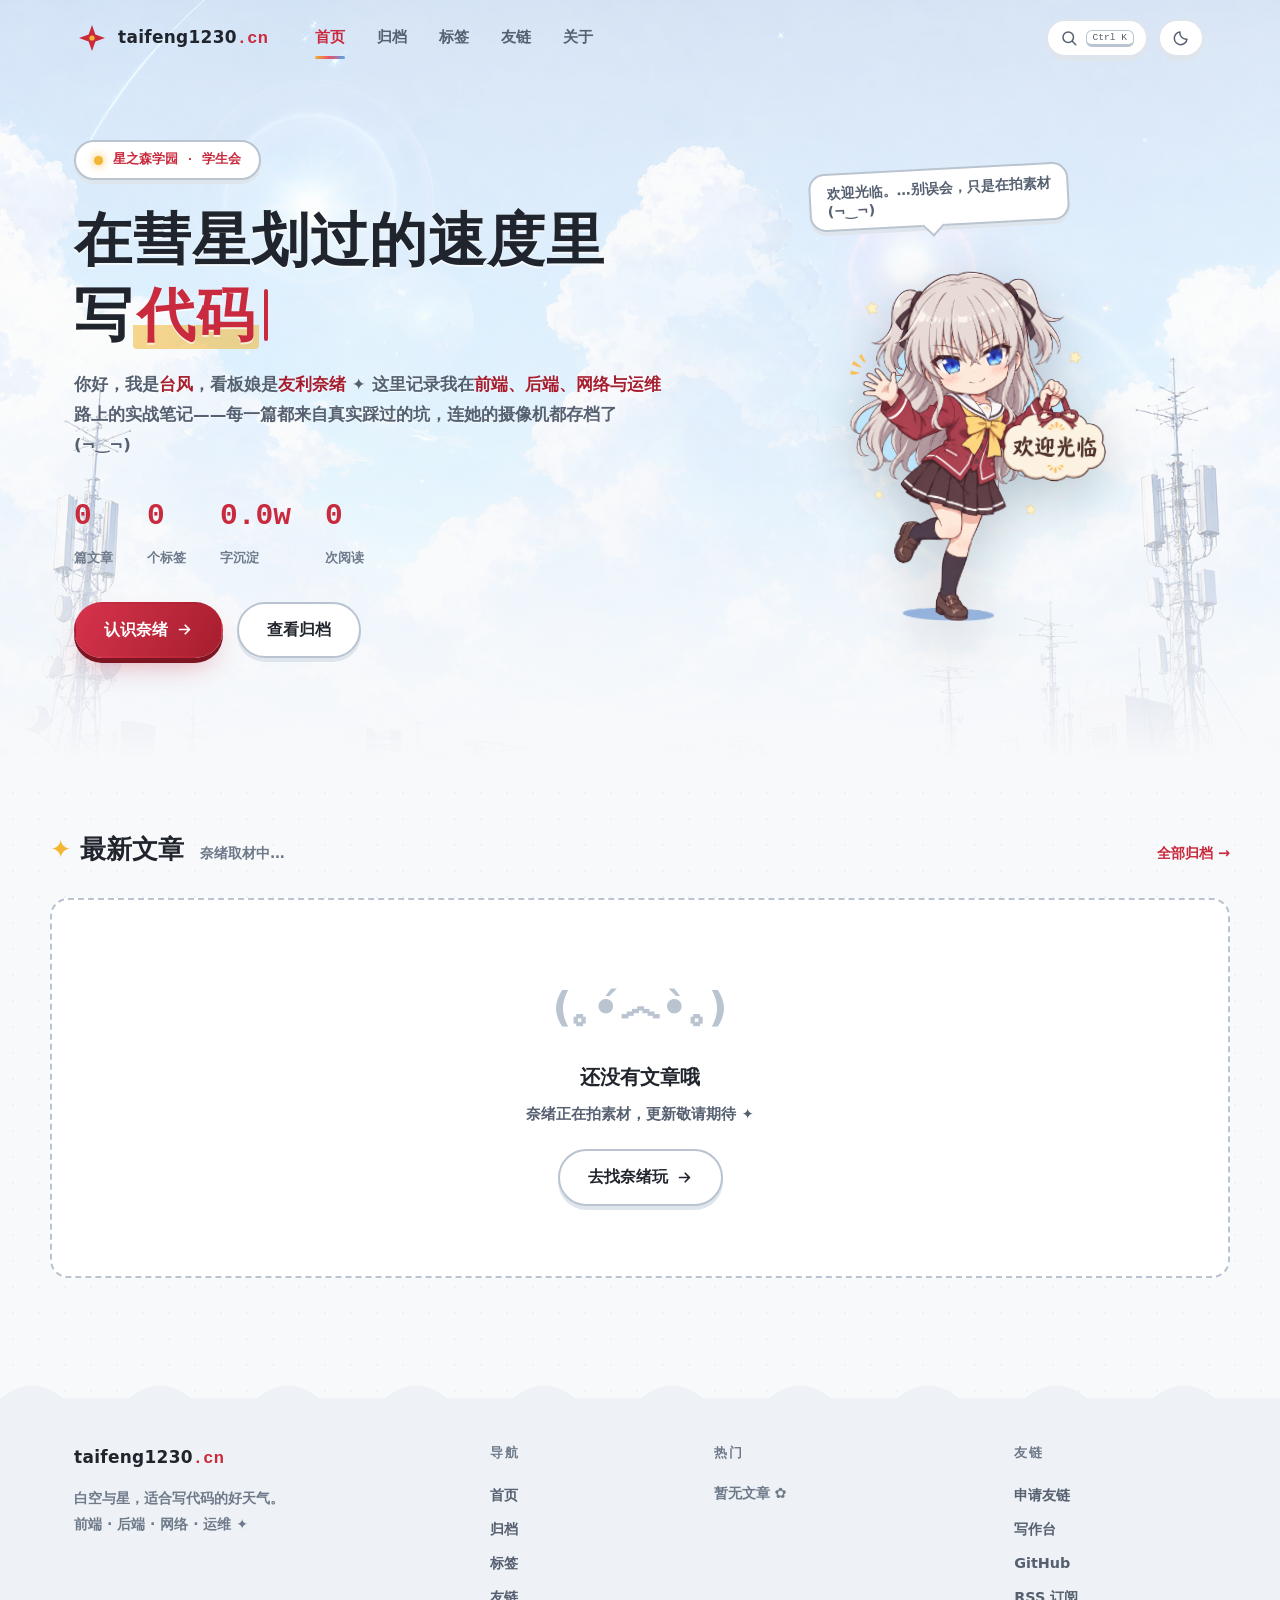
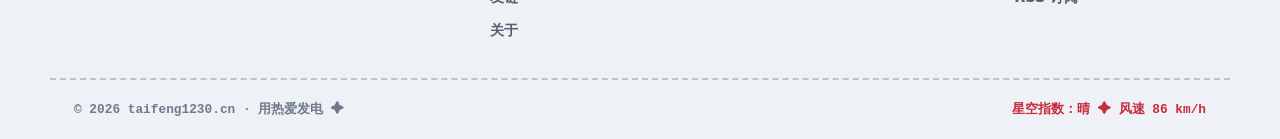
<file: index.html>
<!DOCTYPE html>
<html lang="zh-CN" data-theme="light">
<head>
<meta charset="UTF-8">
<meta name="viewport" content="width=device-width, initial-scale=1.0">
<title>taifeng1230.cn — 白空与星的技术博客</title>
<meta name="description" content="台风的个人技术博客：白色为主的二次元配色，看板娘友利奈绪，前端、后端、网络与运维的实战笔记。">
<link rel="icon" href="data:image/svg+xml,%3Csvg xmlns='http://www.w3.org/2000/svg' viewBox='0 0 32 32'%3E%3Ccircle cx='16' cy='16' r='15' fill='%23ffffff'/%3E%3Cpath d='M16 4l3 9 9 3-9 3-3 9-3-9-9-3 9-3z' fill='%23c92a3d'/%3E%3Ccircle cx='16' cy='16' r='2.4' fill='%23f2b632'/%3E%3C/svg%3E">
<link rel="stylesheet" href="css/style.css">
</head>
<body>
<div class="progress-bar" id="progressBar"></div>
<div class="petals" id="petals" aria-hidden="true"></div>

<header class="nav" id="nav">
  <div class="nav-inner">
    <a class="logo" href="#/" aria-label="返回首页">
      <svg class="logo-mark" viewBox="0 0 32 32" aria-hidden="true">
        <path d="M16 3l3.4 9.6L29 16l-9.6 3.4L16 29l-3.4-9.6L3 16l9.6-3.4z" fill="currentColor"/>
        <circle cx="16" cy="16" r="2.6" fill="var(--amber)"/>
      </svg>
      <span class="logo-text">taifeng1230<i>.cn</i></span>
    </a>
    <nav class="nav-links" id="navLinks" aria-label="主导航">
      <a href="#/" data-nav="home">首页</a>
      <a href="#/archive" data-nav="archive">归档</a>
      <a href="#/tags" data-nav="tags">标签</a>
      <a href="#/links" data-nav="links">友链</a>
      <a href="#/about" data-nav="about">关于</a>
      <span class="nav-indicator" id="navIndicator"></span>
    </nav>
    <div class="nav-actions">
      <button class="icon-btn search-trigger" id="searchTrigger" aria-label="搜索文章 (Ctrl+K)" title="搜索 (Ctrl+K)">
        <svg viewBox="0 0 24 24"><circle cx="11" cy="11" r="7"/><path d="M21 21l-4.3-4.3"/></svg>
        <kbd>Ctrl K</kbd>
      </button>
      <button class="icon-btn" id="themeToggle" aria-label="切换主题" title="切换主题"></button>
      <button class="icon-btn menu-btn" id="menuBtn" aria-label="打开菜单" aria-expanded="false">
        <svg viewBox="0 0 24 24"><path d="M4 7h16M4 12h16M4 17h16"/></svg>
      </button>
    </div>
  </div>
</header>

<main id="view" class="view"></main>

<footer class="footer">
  <svg class="footer-wave" viewBox="0 0 1200 33" preserveAspectRatio="none" aria-hidden="true">
    <path d="M0 33 Q30 6 60 33 T120 33 T180 33 T240 33 T300 33 T360 33 T420 33 T480 33 T540 33 T600 33 T660 33 T720 33 T780 33 T840 33 T900 33 T960 33 T1020 33 T1080 33 T1140 33 T1200 33 Z" fill="var(--bg2)"/>
  </svg>
  <div class="footer-inner">
    <div class="footer-brand">
      <span class="logo-text">taifeng1230<i>.cn</i></span>
      <p>白空与星，适合写代码的好天气。<br>前端 · 后端 · 网络 · 运维 ✦</p>
    </div>
    <div class="footer-col">
      <h4>导航</h4>
      <a href="#/">首页</a><a href="#/archive">归档</a><a href="#/tags">标签</a><a href="#/links">友链</a><a href="#/about">关于</a>
    </div>
    <div class="footer-col">
      <h4>热门</h4>
      <div id="footerHot"></div>
    </div>
    <div class="footer-col">
      <h4>友链</h4>
      <a href="#/links">申请友链</a>
      <a href="editor.html" target="_blank" rel="noopener">写作台</a>
      <a href="https://github.com/taifeng1230" target="_blank" rel="noopener">GitHub</a>
      <a href="#" id="footerRss">RSS 订阅</a>
    </div>
  </div>
  <div class="footer-base">
    <span>© 2026 taifeng1230.cn · 用热爱发电 ✦</span>
    <span class="footer-wind" id="footerWind">星空指数：晴</span>
  </div>
</footer>

<button class="back-top" id="backTop" aria-label="回到顶部" title="回到顶部">
  <svg viewBox="0 0 24 24"><path d="M12 19V5M5 12l7-7 7 7"/></svg>
</button>

<div class="search-overlay" id="searchOverlay" hidden>
  <div class="search-panel" role="dialog" aria-modal="true" aria-label="搜索文章">
    <div class="search-input-row">
      <svg viewBox="0 0 24 24"><circle cx="11" cy="11" r="7"/><path d="M21 21l-4.3-4.3"/></svg>
      <input type="text" id="searchInput" placeholder="搜索标题、标签或正文…" autocomplete="off">
      <kbd>Esc</kbd>
    </div>
    <div class="search-results" id="searchResults"></div>
    <div class="search-hints"><span><kbd>↑</kbd><kbd>↓</kbd> 选择</span><span><kbd>Enter</kbd> 打开</span><span><kbd>Esc</kbd> 关闭</span></div>
  </div>
</div>

<div class="toast-stack" id="toastStack" aria-live="polite"></div>

<div class="search-overlay" id="rssOverlay" hidden>
  <div class="search-panel rss-panel" role="dialog" aria-modal="true" aria-label="RSS 订阅说明">
    <div class="rss-head">
      <h3>✦ RSS 订阅</h3>
      <button class="icon-btn" id="rssClose" aria-label="关闭 RSS 面板">
        <svg viewBox="0 0 24 24"><path d="M6 6l12 12M18 6L6 18"/></svg>
      </button>
    </div>
    <div class="rss-body">
      <p class="rss-what">RSS 是一种<b>站点更新订阅格式</b>：把下面的订阅地址交给阅读器（Feedly、Inoreader、NetNewsWire 等），它会定期抓取本站的 feed.xml——有新文章时自动出现在你的订阅列表里，不用反复打开博客检查更新。</p>
      <div class="rss-url-row">
        <code id="rssUrl">…</code>
        <button class="btn btn-ghost" id="rssCopy">复制地址</button>
      </div>
      <p class="cf-hint" id="rssNote"></p>
      <div class="rss-actions">
        <button class="btn btn-primary" id="rssDownload">下载 feed.xml</button>
        <a class="btn btn-ghost" href="https://github.com/taifeng1230" target="_blank" rel="noopener">去 GitHub 找站长</a>
      </div>
    </div>
  </div>
</div>

<script src="js/posts.js"></script>
<script src="js/app.js"></script>
</body>
</html>
</file>
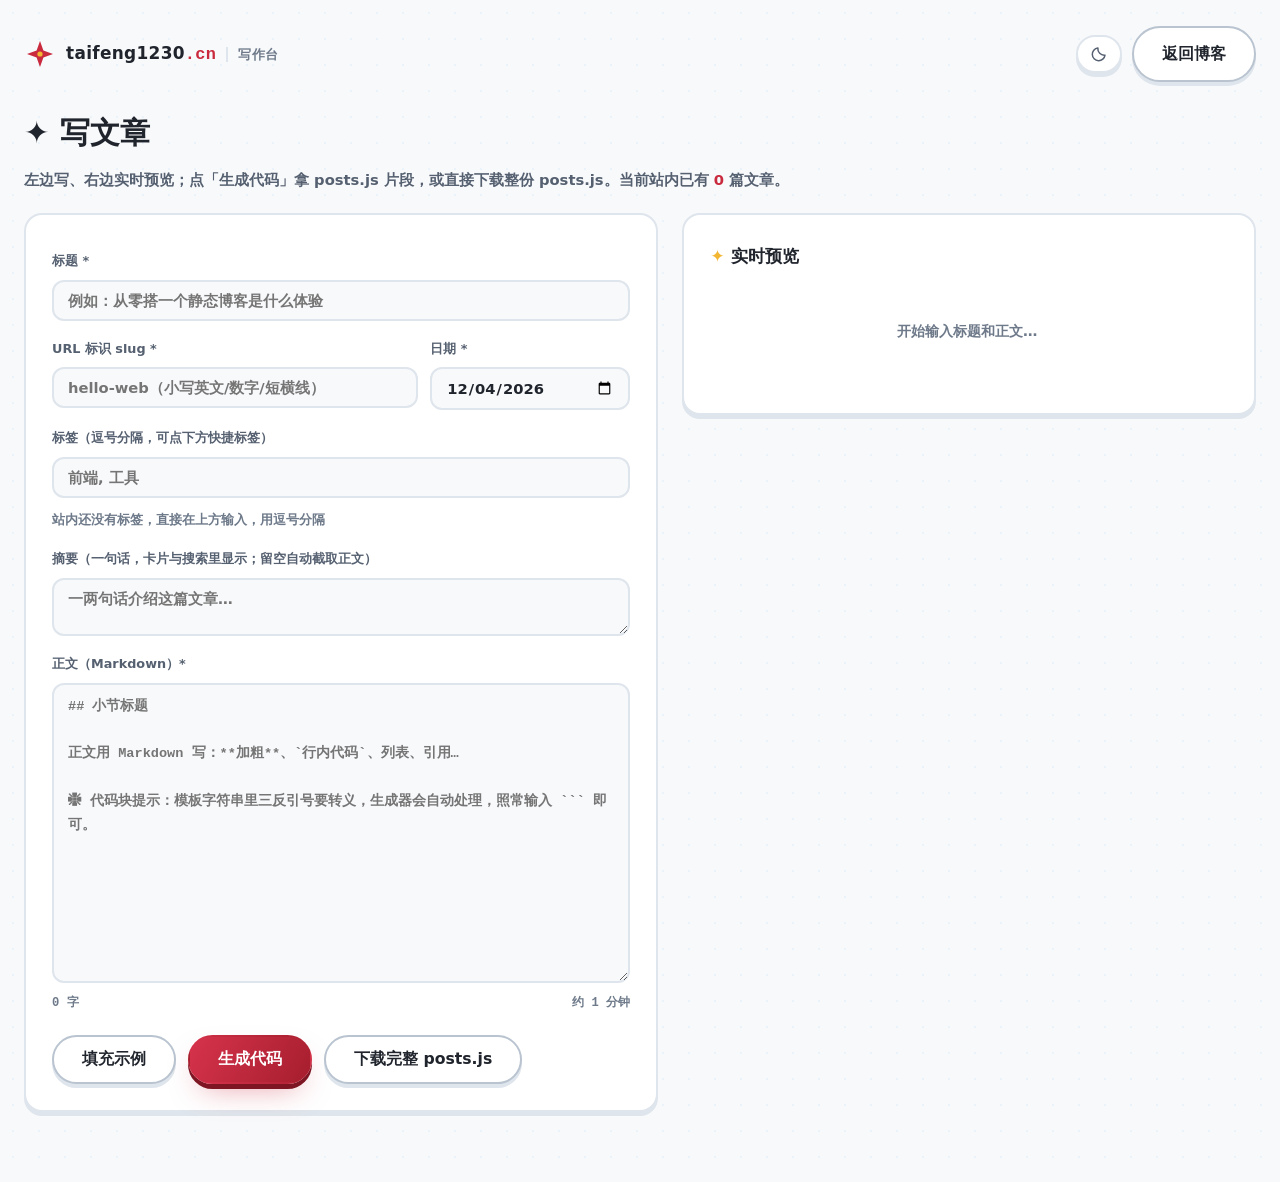
<file: editor.html>
<!DOCTYPE html>
<html lang="zh-CN" data-theme="light">
<head>
<meta charset="UTF-8">
<meta name="viewport" content="width=device-width, initial-scale=1.0">
<title>写作台 — taifeng1230.cn</title>
<link rel="icon" href="data:image/svg+xml,%3Csvg xmlns='http://www.w3.org/2000/svg' viewBox='0 0 32 32'%3E%3Ccircle cx='16' cy='16' r='15' fill='%23ffffff'/%3E%3Cpath d='M16 4l3 9 9 3-9 3-3 9-3-9-9-3 9-3z' fill='%23c92a3d'/%3E%3Ccircle cx='16' cy='16' r='2.4' fill='%23f2b632'/%3E%3C/svg%3E">
<link rel="stylesheet" href="css/style.css">
<script>
  try {
    var qsTheme = new URLSearchParams(location.search).get("theme");
    var t = localStorage.getItem("tf_theme");
    if (qsTheme === "dark" || (!qsTheme && t && JSON.parse(t) === "dark")) document.documentElement.dataset.theme = "dark";
  } catch (e) {}
</script>
</head>
<body class="studio-body">
<header class="studio-nav">
  <a class="logo" href="index.html" aria-label="返回博客首页">
    <svg class="logo-mark" viewBox="0 0 32 32" aria-hidden="true">
      <path d="M16 3l3.4 9.6L29 16l-9.6 3.4L16 29l-3.4-9.6L3 16l9.6-3.4z" fill="currentColor"/>
      <circle cx="16" cy="16" r="2.6" fill="var(--amber)"/>
    </svg>
    <span class="logo-text">taifeng1230<i>.cn</i><span class="logo-sub">写作台</span></span>
  </a>
  <div class="studio-actions">
    <button class="icon-btn" id="themeToggleStudio" aria-label="切换主题"></button>
    <a class="btn btn-ghost" href="index.html">返回博客</a>
  </div>
</header>

<main class="studio">
  <div class="studio-head">
    <h1>✦ 写文章</h1>
    <p>左边写、右边实时预览；点「生成代码」拿 posts.js 片段，或直接下载整份 posts.js。当前站内已有 <b id="existingCount">0</b> 篇文章。</p>
  </div>

  <div class="studio-grid">
    <section class="panel studio-form">
      <label for="eTitle">标题 *</label>
      <input id="eTitle" maxlength="60" placeholder="例如：从零搭一个静态博客是什么体验">

      <div class="studio-row">
        <div>
          <label for="eSlug">URL 标识 slug *</label>
          <input id="eSlug" maxlength="60" placeholder="hello-web（小写英文/数字/短横线）">
        </div>
        <div>
          <label for="eDate">日期 *</label>
          <input id="eDate" type="date">
        </div>
      </div>

      <label for="eTags">标签（逗号分隔，可点下方快捷标签）</label>
      <input id="eTags" maxlength="80" placeholder="前端, 工具">
      <div class="studio-tags" id="quickTags"></div>

      <label for="eExcerpt">摘要（一句话，卡片与搜索里显示；留空自动截取正文）</label>
      <textarea id="eExcerpt" maxlength="160" rows="2" placeholder="一两句话介绍这篇文章…"></textarea>

      <label for="eBody">正文（Markdown）*</label>
      <textarea id="eBody" placeholder="## 小节标题&#10;&#10;正文用 Markdown 写：**加粗**、`行内代码`、列表、引用…&#10;&#10;❈ 代码块提示：模板字符串里三反引号要转义，生成器会自动处理，照常输入 ``` 即可。"></textarea>
      <div class="studio-meta"><span id="charCount">0 字</span><span id="readTime">约 0 分钟</span></div>

      <div class="studio-actions-row">
        <button type="button" class="btn btn-ghost" id="demoBtn">填充示例</button>
        <button id="genBtn" class="btn btn-primary">生成代码</button>
        <button id="downloadBtn" class="btn btn-ghost" disabled>下载完整 posts.js</button>
      </div>
    </section>

    <section class="studio-side">
      <div class="panel">
        <h3>实时预览</h3>
        <div id="preview" class="md studio-preview"><p class="no-comment">开始输入标题和正文…</p></div>
      </div>
      <div class="panel" id="outputPanel" hidden>
        <h3>生成的代码 <span class="section-sub">粘到 js/posts.js 数组里（上一个对象后加逗号）</span></h3>
        <div class="code-block">
          <div class="code-head">
            <span class="code-dots"><i></i><i></i><i></i></span>
            <span class="code-lang">JS · 片段</span>
            <button class="copy-btn" id="copySnippet"><svg viewBox="0 0 24 24"><rect x="9" y="9" width="11" height="11" rx="2"/><path d="M5 15V5a2 2 0 0 1 2-2h10"/></svg><span>复制</span></button>
          </div>
          <pre><code id="snippet"></code></pre>
        </div>
      </div>
    </section>
  </div>
</main>

<div class="toast-stack" id="toastStack" aria-live="polite"></div>
<script src="js/posts.js"></script>
<script src="js/editor.js"></script>
</body>
</html>
</file>
<file: css/style.css>
/* ============================================================
   taifeng1230.cn · 白空与星 — 白色为主的二次元配色
   取色自友利奈绪：星之森制服绯红 × 领结琥珀 × 瞳色钴蓝 × 银发冷灰
   昼：白空（white-dominant）  夜：星空（Charlotte 星夜）
   ============================================================ */

:root {
  --bg: #f8f9fb;
  --bg2: #eef1f5;
  --surface: #ffffff;
  --surface2: #f4f6f9;
  --overlay: rgba(255, 255, 255, .9);
  --line: #dfe5ec;
  --line-strong: #b9c4d0;
  --ink: #20242c;
  --muted: #556070;
  --faint: #6e7a8a;

  --brand: #e8506a;
  --brand-deep: #c92a3d;
  --brand-ink: #a61e2e;
  --sky: #4dabf7;
  --sky-deep: #1971c2;
  --lav: #b197fc;
  --lav-deep: #6741d9;
  --mint: #37b24d;
  --amber: #f2b632;
  --amber-deep: #946800;
  --magenta: #d6336c;
  --green: #2f9e44;
  --red: #e03131;
  --violet: #7048e8;
  --blue: #228be6;

  --grad-brand: linear-gradient(120deg, #f2b632, #e8506a 48%, #4dabf7);
  --grad-btn: linear-gradient(120deg, #d6334c, #a61e2e);
  --hard: 0 4px 0 var(--line);
  --shadow: 0 18px 44px -18px rgba(32, 36, 44, .22);
  --radius: 18px;
  --nav-h: 76px;
  --mono: "Cascadia Code", "JetBrains Mono", Consolas, "Courier New", monospace;
  --sans: "Segoe UI", "PingFang SC", "Hiragino Sans GB", "Microsoft YaHei", system-ui, sans-serif;
  --star-uri: url("data:image/svg+xml,%3Csvg xmlns='http://www.w3.org/2000/svg' viewBox='0 0 24 24'%3E%3Cpath d='M12 2l2.4 7.6L22 12l-7.6 2.4L12 22l-2.4-7.6L2 12l7.6-2.4z' fill='%23ffffff'/%3E%3C/svg%3E");
}

[data-theme="dark"] {
  --bg: #10141d;
  --bg2: #161c28;
  --surface: #1a2130;
  --surface2: #232c3d;
  --overlay: rgba(16, 20, 29, .9);
  --line: rgba(116, 192, 252, .2);
  --line-strong: rgba(116, 192, 252, .42);
  --ink: #f2f5fa;
  --muted: #b9c3d2;
  --faint: #8b97a8;
  --brand: #ff8787;
  --brand-deep: #ff6b6b;
  --brand-ink: #ffc9c9;
  --sky: #74c0fc;
  --sky-deep: #74c0fc;
  --lav: #b197fc;
  --lav-deep: #b197fc;
  --mint: #69db7c;
  --amber: #fcc419;
  --amber-deep: #fcc419;
  --magenta: #f783ac;
  --green: #69db7c;
  --red: #ff6b6b;
  --violet: #b197fc;
  --blue: #74c0fc;
  --hard: 0 4px 0 rgba(116, 192, 252, .14);
  --shadow: 0 18px 44px -18px rgba(0, 0, 0, .65);
}

* { margin: 0; padding: 0; box-sizing: border-box; }
html { scroll-behavior: smooth; scroll-padding-top: calc(var(--nav-h) + 16px); }

body {
  font-family: var(--sans);
  background: var(--bg);
  background-image: radial-gradient(rgba(77, 171, 247, .07) 1.5px, transparent 1.5px);
  background-size: 26px 26px;
  color: var(--ink);
  line-height: 1.8;
  min-height: 100vh;
  overflow-x: hidden;
}
html.theme-anim body { transition: background-color .4s ease, color .4s ease; }
[data-theme="dark"] body { background-image: radial-gradient(rgba(252, 196, 25, .06) 1.5px, transparent 1.5px); }

::selection { background: rgba(242, 182, 50, .45); }

/* ---- 星色滚动条 ---- */
::-webkit-scrollbar { width: 11px; height: 11px; }
::-webkit-scrollbar-track { background: var(--bg2); }
::-webkit-scrollbar-thumb {
  background: linear-gradient(180deg, var(--amber), var(--brand));
  border-radius: 8px; border: 2.5px solid var(--bg2);
}
::-webkit-scrollbar-thumb:hover { background: linear-gradient(180deg, var(--brand-deep), var(--sky-deep)); }
* { scrollbar-width: thin; scrollbar-color: var(--brand) var(--bg2); }

a { color: var(--brand-deep); text-decoration: none; }
button { font-family: inherit; cursor: pointer; }
img { max-width: 100%; }
kbd {
  font-family: var(--mono); font-size: .72em; color: var(--muted);
  border: 1.5px solid var(--line-strong); border-bottom-width: 3px;
  border-radius: 6px; padding: 1px 6px; background: var(--surface);
}
svg { display: block; }

/* ---- 主题切换：圆形扩散 ---- */
::view-transition-old(root), ::view-transition-new(root) { animation: none; mix-blend-mode: normal; }
::view-transition-old(root) { z-index: 1; }
::view-transition-new(root) { z-index: 2; }

/* ============ 飘落星屑 ============ */
.petals { position: fixed; inset: 0; pointer-events: none; z-index: 60; overflow: hidden; }
.petal {
  position: absolute; top: -6vh;
  background: linear-gradient(135deg, #fff, var(--amber));
  clip-path: polygon(50% 0, 61% 39%, 100% 50%, 61% 61%, 50% 100%, 39% 61%, 0 50%, 39% 39%);
  filter: drop-shadow(0 0 5px rgba(242, 182, 50, .55));
  animation: petal-fall linear infinite;
}
[data-theme="dark"] .petal { filter: drop-shadow(0 0 7px rgba(252, 196, 25, .8)); }
@keyframes petal-fall {
  0% { transform: translate3d(0, -6vh, 0) rotate(0deg); }
  100% { transform: translate3d(var(--sway), 108vh, 0) rotate(var(--spin)); }
}
.burst {
  position: fixed; z-index: 220; pointer-events: none;
  width: 12px; height: 12px;
  background: linear-gradient(135deg, #fff, var(--amber));
  clip-path: polygon(50% 0, 61% 39%, 100% 50%, 61% 61%, 50% 100%, 39% 61%, 0 50%, 39% 39%);
  animation: burst-fly .8s cubic-bezier(.2, .7, .3, 1) forwards;
}
.burst-heart { background: none; clip-path: none; width: auto; height: auto; color: var(--brand-deep); font-size: 15px; line-height: 1; }
@keyframes burst-fly {
  from { transform: translate(0, 0) rotate(0deg) scale(1); opacity: 1; }
  to { transform: translate(var(--dx), var(--dy)) rotate(var(--rot)) scale(.4); opacity: 0; }
}

/* ============ 阅读进度条 ============ */
.progress-bar {
  position: fixed; top: 0; left: 0; z-index: 120;
  height: 4px; width: 100%;
  background: linear-gradient(90deg, var(--amber), var(--brand), var(--sky), var(--lav));
  border-radius: 0 4px 4px 0;
  transform-origin: left; transform: scaleX(0);
}

/* ============ 导航：下滑收成浮动胶囊 ============ */
.nav { position: fixed; top: 0; left: 0; right: 0; z-index: 100; }
.nav-inner {
  max-width: 1180px; margin: 0 auto; height: var(--nav-h);
  padding: 0 24px; display: flex; align-items: center; gap: 26px;
  border: 2px solid transparent; border-radius: 0;
  transition: all .45s cubic-bezier(.35, 1.3, .4, 1);
}
.nav.scrolled .nav-inner {
  max-width: 920px; height: 58px; margin: 10px auto;
  padding: 0 20px; border-radius: 999px;
  background: var(--overlay);
  backdrop-filter: blur(14px); -webkit-backdrop-filter: blur(14px);
  border-color: var(--line-strong);
  box-shadow: var(--hard), var(--shadow);
}
.logo { display: flex; align-items: center; gap: 10px; color: var(--brand-deep); }
.logo-mark { width: 32px; height: 32px; animation: spin-slow 18s linear infinite; }
@keyframes spin-slow { to { transform: rotate(360deg); } }
.logo-text { font-weight: 900; font-size: 1.06rem; color: var(--ink); letter-spacing: .3px; }
.logo-text i { font-style: normal; color: var(--brand-deep); font-family: var(--mono); }

.nav-links { position: relative; display: flex; gap: 2px; margin-left: 6px; }
.nav-links a {
  position: relative; padding: 8px 15px; border-radius: 999px;
  color: var(--muted); font-size: .95rem; font-weight: 700;
  transition: color .2s, background .2s, transform .2s;
}
.nav-links a:hover { color: var(--brand-deep); background: var(--surface2); transform: translateY(-1px); }
.nav-links a.active { color: var(--brand-deep); }
.nav-indicator {
  position: absolute; bottom: 1px; height: 3px; border-radius: 3px;
  background: var(--grad-brand);
  transition: left .4s cubic-bezier(.5, 1.5, .4, 1), width .4s cubic-bezier(.5, 1.5, .4, 1), opacity .3s;
  pointer-events: none;
}

.nav-actions { margin-left: auto; display: flex; align-items: center; gap: 10px; }
.icon-btn {
  display: flex; align-items: center; gap: 8px;
  background: var(--surface); border: 2px solid var(--line);
  color: var(--muted); border-radius: 999px; padding: 8px 12px;
  box-shadow: var(--hard);
  transition: color .2s, border-color .2s, transform .15s, box-shadow .15s;
}
.icon-btn:hover { color: var(--brand-deep); border-color: var(--line-strong); transform: translateY(-2px); box-shadow: 0 6px 0 var(--line); }
.icon-btn:active { transform: translateY(1px); box-shadow: 0 2px 0 var(--line); }
.icon-btn svg { width: 18px; height: 18px; fill: none; stroke: currentColor; stroke-width: 2; stroke-linecap: round; stroke-linejoin: round; }
.menu-btn { display: none; }

/* ============ 主容器 ============ */
.view { min-height: 70vh; }
.wrap { max-width: 1180px; margin: 0 auto; padding: 0 24px; }

/* ============ Hero：白空封面 ============ */
.hero { position: relative; overflow: hidden; padding: calc(var(--nav-h) + 64px) 0 110px; }
.hero-cover {
  position: absolute; inset: 0; width: 100%; height: 100%;
  object-fit: cover; object-position: center 32%;
  transition: filter .5s ease;
}
[data-theme="dark"] .hero-cover { filter: brightness(.34) saturate(.7) hue-rotate(-8deg); }
.hero-veil {
  position: absolute; inset: 0;
  background: linear-gradient(180deg, rgba(248, 249, 251, .1) 0%, rgba(248, 249, 251, .42) 62%, var(--bg) 99%);
}
[data-theme="dark"] .hero-veil { background: linear-gradient(180deg, rgba(16, 20, 29, .3) 0%, rgba(16, 20, 29, .66) 62%, var(--bg) 99%); }
.wave-divider { position: absolute; left: 0; right: 0; bottom: -1px; width: 100%; height: 34px; }

.hero-inner {
  position: relative; max-width: 1180px; margin: 0 auto; padding: 0 24px;
  display: grid; grid-template-columns: 1.15fr .85fr; gap: 44px; align-items: center;
}
.hero-eyebrow {
  display: inline-flex; align-items: center; gap: 10px;
  font-family: var(--mono); font-size: .84rem; font-weight: 700; color: var(--brand-deep);
  border: 2px solid var(--line-strong); border-radius: 999px;
  padding: 6px 18px; background: var(--surface); box-shadow: var(--hard);
}
.hero-eyebrow .dot { width: 9px; height: 9px; border-radius: 50%; background: var(--amber); box-shadow: 0 0 10px var(--amber); animation: pulse 2s ease-in-out infinite; }
@keyframes pulse { 50% { opacity: .35; } }

.hero-title {
  margin: 24px 0 16px; font-size: clamp(2.1rem, 5vw, 3.6rem);
  line-height: 1.3; font-weight: 900; letter-spacing: 1px;
  text-shadow: 0 2px 0 rgba(255, 255, 255, .65);
}
[data-theme="dark"] .hero-title { text-shadow: 0 2px 14px rgba(0, 0, 0, .6); }
.hero-title .grad {
  color: var(--brand-deep);
  background: linear-gradient(transparent 64%, rgba(242, 182, 50, .55) 64%);
  border-radius: 4px; padding: 0 4px;
}
[data-theme="dark"] .hero-title .grad { color: var(--brand); background: linear-gradient(transparent 64%, rgba(252, 196, 25, .28) 64%); }
.type-cursor { display: inline-block; width: 4px; height: .9em; vertical-align: -.1em; background: var(--brand-deep); margin-left: 5px; border-radius: 2px; animation: blink 1s steps(1) infinite; }
@keyframes blink { 50% { opacity: 0; } }

.hero-sub { max-width: 600px; color: var(--muted); font-size: 1.04rem; font-weight: 600; text-shadow: 0 1px 0 rgba(255,255,255,.6); }
[data-theme="dark"] .hero-sub { text-shadow: none; }
.hero-sub b { color: var(--brand-ink); }

.hero-stats { display: flex; flex-wrap: wrap; gap: 34px; margin: 30px 0 30px; }
.stat b { display: block; font-size: 1.85rem; font-weight: 900; font-family: var(--mono); color: var(--brand-deep); }
.stat span { color: var(--faint); font-size: .84rem; font-weight: 700; }

.hero-cta { display: flex; gap: 14px; flex-wrap: wrap; }
.btn {
  display: inline-flex; align-items: center; gap: 8px;
  padding: 12px 28px; border-radius: 999px; font-size: .98rem; font-weight: 800;
  border: 2px solid transparent; transition: transform .18s, box-shadow .18s, background .2s, color .2s;
}
.btn:active { transform: scale(.96); }
.btn svg { width: 17px; height: 17px; fill: none; stroke: currentColor; stroke-width: 2.4; stroke-linecap: round; stroke-linejoin: round; }
.btn-primary { background: var(--grad-btn); color: #fff; box-shadow: 0 5px 0 #7d1622, 0 14px 30px -12px rgba(201, 42, 61, .5); }
.btn-primary:hover { transform: translateY(-3px); box-shadow: 0 8px 0 #7d1622, 0 20px 36px -12px rgba(201, 42, 61, .6); }
.btn-primary:active { transform: translateY(2px); box-shadow: 0 2px 0 #7d1622; }
.btn-ghost { background: var(--surface); border-color: var(--line-strong); color: var(--ink); box-shadow: var(--hard); }
.btn-ghost:hover { border-color: var(--brand); color: var(--brand-deep); transform: translateY(-3px); box-shadow: 0 6px 0 var(--line); }

/* ---- 看板娘：友利奈绪（透明贴纸） ---- */
.hero-mascot { position: relative; background: none; border: none; padding: 100px 0 0; justify-self: center; }
.hero-mascot img {
  width: min(360px, 80vw);
  filter: drop-shadow(0 16px 26px rgba(32, 36, 44, .22));
  transform: rotate(1.5deg); animation: mascot-float 5.5s ease-in-out infinite;
  transition: transform .3s;
}
[data-theme="dark"] .hero-mascot img { filter: drop-shadow(0 16px 30px rgba(0, 0, 0, .6)) drop-shadow(0 0 22px rgba(252, 196, 25, .18)); }
.hero-mascot:hover img { transform: rotate(-1deg) scale(1.03); }
.hero-mascot.bounce img { animation: mascot-bounce .6s cubic-bezier(.3, 1.6, .4, 1); }
@keyframes mascot-float { 50% { translate: 0 -12px; } }
@keyframes mascot-bounce { 35% { transform: rotate(-4deg) scale(1.07) translateY(-14px); } 70% { transform: rotate(3deg) scale(.97); } }
.mascot-bubble {
  position: absolute; top: 0; left: 4%; z-index: 2; max-width: 260px;
  background: var(--surface); border: 2px solid var(--line-strong); border-radius: 16px;
  padding: 10px 16px; font-size: .87rem; font-weight: 700; color: var(--muted);
  box-shadow: var(--hard); transform: rotate(-3deg); text-align: left;
  transition: opacity .3s;
}
.mascot-bubble::after {
  content: ""; position: absolute; bottom: -9px; left: 44%;
  width: 14px; height: 14px; background: var(--surface);
  border-right: 2px solid var(--line-strong); border-bottom: 2px solid var(--line-strong);
  transform: rotate(45deg);
}
.mascot-bubble.fade { opacity: 0; }

/* ============ 区块 ============ */
.section { padding: 58px 0 30px; }
.section-head { display: flex; align-items: baseline; gap: 16px; margin-bottom: 26px; flex-wrap: wrap; }
.section-head h2 { font-size: 1.6rem; font-weight: 900; }
.section-head h2::before { content: "✦ "; color: var(--amber); }
.section-sub { color: var(--faint); font-size: .9rem; font-weight: 600; }
.section-head .more { margin-left: auto; font-size: .9rem; font-weight: 800; }

/* ============ 筛选条 ============ */
.filter-bar { display: flex; align-items: center; gap: 10px; flex-wrap: wrap; margin-bottom: 28px; }
.chip {
  padding: 7px 18px; border-radius: 999px; font-size: .88rem; font-weight: 800;
  background: var(--surface); border: 2px solid var(--line); color: var(--muted);
  box-shadow: var(--hard); transition: all .2s;
}
.chip:nth-child(odd) { transform: rotate(-1.2deg); }
.chip:nth-child(even) { transform: rotate(1deg); }
.chip:hover { color: var(--brand-deep); border-color: var(--line-strong); transform: rotate(0) translateY(-2px); }
.chip.active { background: #fff4d6; border-color: var(--amber); color: var(--amber-deep); transform: rotate(-2deg) scale(1.05); }
[data-theme="dark"] .chip.active { background: rgba(252, 196, 25, .16); color: var(--amber); }
.sort-select {
  margin-left: auto; padding: 8px 14px; border-radius: 999px;
  background: var(--surface); color: var(--ink); border: 2px solid var(--line);
  font-family: inherit; font-size: .88rem; font-weight: 700; outline: none; box-shadow: var(--hard);
}
.sort-select:focus { border-color: var(--brand); }

/* ============ 文章卡片：白贴纸 ============ */
.post-grid { display: grid; grid-template-columns: repeat(3, 1fr); gap: 24px; }
.post-card {
  position: relative; display: flex; flex-direction: column;
  background: var(--surface); border: 2px solid var(--line);
  border-radius: var(--radius); overflow: hidden; box-shadow: var(--hard);
  transition: transform .25s cubic-bezier(.3, 1.4, .4, 1), border-color .25s, box-shadow .25s;
}
.post-card:hover { transform: translateY(-6px) rotate(-.5deg); border-color: var(--line-strong); box-shadow: 0 9px 0 var(--line), var(--shadow); }
.post-card.featured { grid-column: 1 / -1; flex-direction: row; }
.post-card.featured .card-cover { width: 42%; min-height: 260px; flex-shrink: 0; }
.post-card.featured .card-title { font-size: 1.45rem; }

.card-cover {
  position: relative; height: 150px; overflow: hidden;
  display: flex; align-items: center; justify-content: center;
  background:
    radial-gradient(circle at 24% 30%, hsl(var(--h) 65% 93% / .9), transparent 58%),
    radial-gradient(circle at 80% 76%, hsl(calc(var(--h) + 40) 60% 90% / .8), transparent 55%),
    linear-gradient(150deg, hsl(var(--h) 45% 97%), hsl(calc(var(--h) + 40) 40% 93%));
}
[data-theme="dark"] .card-cover {
  background:
    radial-gradient(circle at 24% 30%, hsl(var(--h) 50% 32% / .85), transparent 58%),
    radial-gradient(circle at 80% 76%, hsl(calc(var(--h) + 25) 45% 27% / .75), transparent 55%),
    linear-gradient(150deg, hsl(var(--h) 40% 21%), hsl(calc(var(--h) + 40) 35% 16%));
}
.card-cover::after {
  content: ""; position: absolute; inset: 0; opacity: .5;
  background-image: var(--star-uri); background-size: 82px 82px; background-position: 12px 8px;
}
[data-theme="dark"] .card-cover::after { opacity: .14; }
.cover-glyph {
  position: relative; z-index: 1;
  font-family: var(--mono); font-size: 2.9rem; font-weight: 800;
  color: hsl(var(--h) 50% 36%); text-shadow: 0 2px 0 rgba(255, 255, 255, .7);
  transition: transform .35s cubic-bezier(.3, 1.6, .4, 1);
}
[data-theme="dark"] .cover-glyph { color: hsl(var(--h) 80% 78%); text-shadow: 0 2px 10px rgba(0,0,0,.5); }
.post-card:hover .cover-glyph { transform: scale(1.16) rotate(-6deg); }
.cover-badge {
  position: absolute; top: 14px; left: 14px; z-index: 1;
  font-size: .74rem; font-weight: 900; letter-spacing: 1px;
  padding: 4px 14px; border-radius: 999px; transform: rotate(-3deg);
  background: linear-gradient(120deg, var(--amber), var(--brand-deep)); color: #fff;
  box-shadow: 0 3px 0 rgba(125, 22, 34, .35);
}

.card-body { display: flex; flex-direction: column; gap: 12px; padding: 22px; flex: 1; }
.card-tags { display: flex; gap: 8px; flex-wrap: wrap; }
.tag {
  font-size: .76rem; font-weight: 800; padding: 3px 12px; border-radius: 999px;
  color: hsl(var(--th, 350) 60% 34%); background: hsl(var(--th, 350) 65% 96%);
  border: 1.5px solid hsl(var(--th, 350) 55% 84%); transform: rotate(-1deg);
}
.tag:nth-child(even) { transform: rotate(1.4deg); }
[data-theme="dark"] .tag { color: hsl(var(--th, 350) 80% 76%); background: hsl(var(--th, 350) 40% 24% / .6); border-color: hsl(var(--th, 350) 50% 42%); }
.card-title { font-size: 1.12rem; font-weight: 900; line-height: 1.55; color: var(--ink); transition: color .2s; }
.post-card:hover .card-title { color: var(--brand-deep); }
.card-excerpt {
  color: var(--muted); font-size: .9rem; line-height: 1.75;
  display: -webkit-box; -webkit-line-clamp: 3; -webkit-box-orient: vertical; overflow: hidden;
}
.card-meta {
  margin-top: auto; padding-top: 12px; border-top: 2px dashed var(--line);
  display: flex; gap: 14px; flex-wrap: wrap; color: var(--faint); font-size: .78rem; font-family: var(--mono); font-weight: 600;
}
.card-meta span { display: inline-flex; align-items: center; gap: 5px; }
.card-meta svg { width: 13px; height: 13px; fill: none; stroke: currentColor; stroke-width: 2; stroke-linecap: round; }
.card-link { position: absolute; inset: 0; z-index: 2; }
.card-link:focus-visible { outline: 3px solid var(--brand); outline-offset: -3px; border-radius: var(--radius); }

.empty-state { text-align: center; padding: 70px 20px; color: var(--faint); font-weight: 700; }
.empty-state .big { font-size: 3rem; font-family: var(--mono); color: var(--line-strong); }
.empty-kaomoji { font-size: 2.6rem; color: var(--line-strong); margin-bottom: 14px; animation: mascot-float 4s ease-in-out infinite; }
.empty-title { font-size: 1.25rem; font-weight: 900; color: var(--ink); margin-bottom: 6px; }
.empty-sub { font-size: .92rem; color: var(--muted); margin-bottom: 22px; }
.empty-state .btn { margin: 0 auto; }
.post-grid > .empty-state { grid-column: 1 / -1; background: var(--surface); border: 2px dashed var(--line-strong); border-radius: var(--radius); }
.footer-empty { color: var(--faint); font-size: .9rem; font-weight: 600; }

/* ============ 文章页 ============ */
.post-page { padding-top: calc(var(--nav-h) + 36px); }
.post-layout {
  max-width: 1180px; margin: 0 auto; padding: 0 24px 60px;
  display: grid; grid-template-columns: minmax(0, 1fr) 240px; gap: 48px;
}
.post-main { min-width: 0; }
.post-hero { margin-bottom: 30px; }
.crumb { font-size: .86rem; font-weight: 700; color: var(--faint); margin-bottom: 18px; display: inline-flex; gap: 8px; align-items: center; }
.crumb a { color: var(--muted); } .crumb a:hover { color: var(--brand-deep); }
.post-title { font-size: clamp(1.55rem, 3.4vw, 2.2rem); font-weight: 900; line-height: 1.45; margin: 14px 0 16px; }
.post-meta { display: flex; flex-wrap: wrap; gap: 16px; color: var(--faint); font-size: .84rem; font-family: var(--mono); font-weight: 600; align-items: center; }
.post-meta svg { width: 14px; height: 14px; fill: none; stroke: currentColor; stroke-width: 2; stroke-linecap: round; }
.post-meta span { display: inline-flex; align-items: center; gap: 6px; }
.post-banner {
  height: 180px; border-radius: var(--radius); margin: 26px 0 8px;
  position: relative; overflow: hidden; border: 2px solid var(--line);
  display: flex; align-items: center; justify-content: center; box-shadow: var(--hard);
  background:
    radial-gradient(circle at 20% 30%, hsl(var(--h) 65% 93% / .9), transparent 55%),
    radial-gradient(circle at 82% 70%, hsl(calc(var(--h) + 40) 60% 90% / .8), transparent 55%),
    linear-gradient(150deg, hsl(var(--h) 45% 97%), hsl(calc(var(--h) + 40) 40% 93%));
}
[data-theme="dark"] .post-banner {
  background:
    radial-gradient(circle at 20% 30%, hsl(var(--h) 50% 32% / .85), transparent 55%),
    radial-gradient(circle at 82% 70%, hsl(calc(var(--h) + 25) 45% 27% / .75), transparent 55%),
    linear-gradient(150deg, hsl(var(--h) 40% 21%), hsl(calc(var(--h) + 40) 35% 16%));
}
.post-banner::after { content: ""; position: absolute; inset: 0; opacity: .45; background-image: var(--star-uri); background-size: 96px 96px; }
[data-theme="dark"] .post-banner::after { opacity: .12; }
.post-banner .cover-glyph { font-size: 3.8rem; }

/* ---- Markdown 正文 ---- */
.md { font-size: 1.02rem; color: var(--ink); }
.md > * { margin-bottom: 1.15em; }
.md h2 {
  font-size: 1.45rem; font-weight: 900; margin: 2em 0 .8em;
  padding-left: 15px; border-left: 5px solid var(--brand); border-radius: 2px;
  scroll-margin-top: calc(var(--nav-h) + 20px);
}
.md h3 { font-size: 1.16rem; font-weight: 800; margin: 1.6em 0 .7em; color: var(--sky-deep); scroll-margin-top: calc(var(--nav-h) + 20px); }
.md h3::before { content: "▸ "; color: var(--amber); }
.md strong { color: var(--brand-deep); font-weight: 800; }
.md em { color: var(--lav-deep); font-style: normal; border-bottom: 2px dotted var(--lav); }
.md a { border-bottom: 2px solid var(--line-strong); font-weight: 700; }
.md a:hover { border-bottom-color: var(--brand); color: var(--brand-deep); }
.md ul, .md ol { padding-left: 1.6em; }
.md li { margin-bottom: .4em; }
.md li::marker { color: var(--brand); font-weight: 800; }
.md blockquote {
  padding: 14px 20px; border-radius: 0 16px 16px 0;
  border-left: 5px solid var(--amber);
  background: linear-gradient(90deg, rgba(242, 182, 50, .12), transparent);
  color: var(--muted);
}
.md blockquote p { color: var(--muted); margin: 0; }
.md hr { border: none; height: 3px; border-radius: 3px; background: var(--grad-brand); opacity: .55; margin: 2em 0; }
.md code:not(pre code) {
  font-family: var(--mono); font-size: .85em; font-weight: 600;
  background: #fdf1f2; color: var(--brand-ink);
  border: 1.5px solid #f3d3d8; border-radius: 7px; padding: 2px 7px;
}
[data-theme="dark"] .md code:not(pre code) { background: var(--surface2); color: var(--brand-ink); border-color: var(--line); }
.md table { width: 100%; border-collapse: collapse; font-size: .92rem; display: block; overflow-x: auto; }
.md th, .md td { padding: 10px 16px; border: 2px solid var(--line); text-align: left; white-space: nowrap; }
.md th { background: var(--surface2); color: var(--brand-deep); font-weight: 800; }
.md tr:nth-child(even) td { background: rgba(77, 171, 247, .05); }

/* ---- 代码块：星夜 ink ---- */
.code-block { border-radius: 16px; overflow: hidden; border: 2px solid var(--line); background: #141a26; box-shadow: var(--hard); }
.code-head { display: flex; align-items: center; gap: 8px; padding: 9px 14px; background: rgba(252, 196, 25, .07); border-bottom: 2px solid rgba(116, 192, 252, .16); }
.code-dots { display: flex; gap: 6px; }
.code-dots i { width: 10px; height: 10px; border-radius: 50%; }
.code-dots i:nth-child(1) { background: #ff8787; }
.code-dots i:nth-child(2) { background: #fcc419; }
.code-dots i:nth-child(3) { background: #69db7c; }
.code-lang { font-family: var(--mono); font-size: .74rem; font-weight: 700; color: #8b97a8; letter-spacing: 1.5px; text-transform: uppercase; margin-left: 6px; }
.copy-btn {
  margin-left: auto; display: inline-flex; align-items: center; gap: 6px;
  background: transparent; border: 1.5px solid rgba(116, 192, 252, .4);
  color: #b9c3d2; font-size: .74rem; font-weight: 700; border-radius: 999px; padding: 4px 12px;
  transition: all .2s;
}
.copy-btn:hover { color: #fcc419; border-color: #fcc419; transform: translateY(-1px); }
.copy-btn.ok { color: #69db7c; border-color: #69db7c; }
.copy-btn svg { width: 12px; height: 12px; fill: none; stroke: currentColor; stroke-width: 2; stroke-linecap: round; stroke-linejoin: round; }
.code-block pre { padding: 16px 18px; overflow-x: auto; }
.code-block code { font-family: var(--mono); font-size: .86rem; line-height: 1.75; color: #eef2f7; white-space: pre; }
.tok-kw { color: #ff8787; } .tok-str { color: #fcc419; } .tok-com { color: #7d8ea0; font-style: italic; }
.tok-num { color: #b197fc; } .tok-fn { color: #74c0fc; }

/* ---- 丝线目录 ---- */
.toc { position: sticky; top: calc(var(--nav-h) + 28px); align-self: start; max-height: calc(100vh - var(--nav-h) - 60px); overflow-y: auto; padding-left: 20px; }
.toc::before { content: ""; position: absolute; left: 6px; top: 4px; bottom: 4px; width: 2px; border-radius: 2px; background: linear-gradient(180deg, var(--amber), var(--brand), var(--sky)); opacity: .55; }
.toc-dot {
  position: absolute; left: 1px; top: 0; width: 12px; height: 12px; border-radius: 50%;
  background: var(--brand-deep); border: 2.5px solid var(--surface);
  box-shadow: 0 0 10px var(--amber); transition: top .25s ease;
}
.toc-title { font-family: var(--mono); font-size: .78rem; font-weight: 700; letter-spacing: 2px; color: var(--faint); margin-bottom: 12px; }
.toc-title::before { content: "✦ "; color: var(--amber); }
.toc a {
  display: block; padding: 5px 12px; font-size: .85rem; font-weight: 600; color: var(--muted);
  border-radius: 10px; transition: all .2s; line-height: 1.55;
}
.toc a.h3 { padding-left: 26px; font-size: .8rem; }
.toc a:hover { color: var(--brand-deep); background: var(--surface2); }
.toc a.active { color: var(--brand-deep); background: rgba(232, 80, 106, .1); font-weight: 800; }

/* ---- 点赞 / 分享 ---- */
.post-actions { display: flex; gap: 14px; margin: 40px 0 10px; flex-wrap: wrap; }
.like-btn, .share-btn {
  display: inline-flex; align-items: center; gap: 9px;
  padding: 11px 26px; border-radius: 999px; font-size: .94rem; font-weight: 800;
  background: var(--surface); border: 2px solid var(--line-strong); color: var(--muted);
  box-shadow: var(--hard); transition: all .2s;
}
.like-btn svg, .share-btn svg { width: 17px; height: 17px; fill: none; stroke: currentColor; stroke-width: 2; stroke-linecap: round; stroke-linejoin: round; transition: transform .25s; }
.like-btn:hover { color: var(--brand-deep); border-color: var(--brand); transform: translateY(-2px); }
.like-btn.liked { color: #fff; background: var(--grad-btn); border-color: transparent; box-shadow: 0 5px 0 #7d1622; }
.like-btn.liked svg { fill: currentColor; animation: heart-pop .45s cubic-bezier(.3, 1.8, .4, 1); }
@keyframes heart-pop { 40% { transform: scale(1.5) rotate(-8deg); } }
.share-btn:hover { color: var(--sky-deep); border-color: var(--sky); transform: translateY(-2px); }

/* ---- 上一篇 / 下一篇 ---- */
.post-nav { display: grid; grid-template-columns: 1fr 1fr; gap: 16px; margin: 34px 0; }
.pn-card {
  padding: 18px 22px; border-radius: 16px; background: var(--surface);
  border: 2px solid var(--line); box-shadow: var(--hard); transition: all .2s; color: var(--ink);
}
.pn-card:hover { border-color: var(--brand); transform: translateY(-3px); box-shadow: 0 7px 0 var(--line); }
.pn-card.next { text-align: right; }
.pn-dir { font-size: .76rem; font-family: var(--mono); font-weight: 700; color: var(--faint); display: block; margin-bottom: 6px; }
.pn-title { font-weight: 800; font-size: .94rem; line-height: 1.55; display: -webkit-box; -webkit-line-clamp: 2; -webkit-box-orient: vertical; overflow: hidden; }
.pn-card:hover .pn-title { color: var(--brand-deep); }
.pn-card.placeholder { visibility: hidden; }

/* ---- 相关文章 ---- */
.related-grid { display: grid; grid-template-columns: repeat(3, 1fr); gap: 16px; }
.rel-card { padding: 18px; border-radius: 16px; background: var(--surface); border: 2px solid var(--line); box-shadow: var(--hard); color: var(--ink); transition: all .2s; }
.rel-card:hover { border-color: var(--line-strong); transform: translateY(-4px) rotate(-.6deg); }
.rel-card .tag { margin-bottom: 10px; display: inline-block; }
.rel-title { font-size: .92rem; font-weight: 800; line-height: 1.6; }
.rel-card:hover .rel-title { color: var(--brand-deep); }

/* ---- 评论区 ---- */
.comments { margin-top: 46px; }
.comment-form { background: var(--surface); border: 2px solid var(--line); border-radius: var(--radius); padding: 24px; margin-bottom: 26px; box-shadow: var(--hard); }
.comment-form h3 { font-size: 1.05rem; font-weight: 900; margin-bottom: 14px; }
.comment-form h3 span { color: var(--brand-deep); font-family: var(--mono); }
.cf-row { display: flex; gap: 12px; margin-bottom: 12px; flex-wrap: wrap; }
.cf-row input {
  flex: 1; min-width: 180px; padding: 11px 16px; border-radius: 14px;
  background: var(--bg); border: 2px solid var(--line); color: var(--ink);
  font-family: inherit; font-size: .92rem; font-weight: 600; outline: none; transition: border-color .2s;
}
.comment-form textarea {
  width: 100%; min-height: 96px; resize: vertical; padding: 12px 16px;
  border-radius: 14px; background: var(--bg); border: 2px solid var(--line);
  color: var(--ink); font-family: inherit; font-size: .92rem; font-weight: 600; outline: none; transition: border-color .2s;
}
.cf-row input:focus, .comment-form textarea:focus { border-color: var(--brand); }
.cf-foot { display: flex; align-items: center; margin-top: 12px; gap: 14px; }
.cf-hint { color: var(--faint); font-size: .8rem; font-weight: 600; }
.cf-foot .btn { margin-left: auto; padding: 9px 24px; font-size: .9rem; }

.comment { display: flex; gap: 14px; padding: 18px 4px; border-bottom: 2px dashed var(--line); animation: comment-in .45s cubic-bezier(.3, 1.4, .4, 1); }
@keyframes comment-in { from { opacity: 0; translate: 0 14px; } }
.comment-avatar {
  width: 44px; height: 44px; border-radius: 14px; flex-shrink: 0;
  display: flex; align-items: center; justify-content: center;
  font-weight: 900; font-size: 1.05rem; color: #fff; transform: rotate(-3deg);
  background: linear-gradient(135deg, hsl(var(--ah) 70% 62%), hsl(calc(var(--ah) + 60) 65% 52%));
  border: 2px solid #fff; box-shadow: var(--hard);
}
.comment-body { flex: 1; min-width: 0; }
.comment-head { display: flex; align-items: baseline; gap: 12px; margin-bottom: 4px; }
.comment-name { font-weight: 800; font-size: .94rem; }
.comment-date { color: var(--faint); font-size: .78rem; font-family: var(--mono); }
.comment-del { margin-left: auto; background: none; border: none; color: var(--faint); font-size: .78rem; font-weight: 700; padding: 2px 10px; border-radius: 999px; transition: all .2s; }
.comment-del:hover { color: var(--red); background: rgba(224, 49, 49, .1); }
.comment-text { color: var(--muted); font-size: .92rem; word-break: break-word; }
.no-comment { color: var(--faint); text-align: center; padding: 26px; font-size: .9rem; font-weight: 700; }

/* ============ 归档页 ============ */
.page-head { padding: calc(var(--nav-h) + 52px) 0 10px; }
.page-head h1 { font-size: 2.1rem; font-weight: 900; }
.page-head h1::before { content: "✦ "; color: var(--amber); }
.page-head p { color: var(--muted); margin-top: 8px; font-weight: 600; }

.archive-year { font-family: var(--mono); font-size: 1.5rem; font-weight: 900; color: var(--brand-deep); margin: 36px 0 8px; }
.timeline { position: relative; padding-left: 28px; }
.timeline::before { content: ""; position: absolute; left: 7px; top: 8px; bottom: 8px; width: 3px; border-radius: 3px; background: linear-gradient(180deg, var(--amber), var(--brand), transparent); }
.tl-item { position: relative; padding: 13px 0 13px 14px; display: flex; align-items: baseline; gap: 18px; flex-wrap: wrap; }
.tl-item::before {
  content: ""; position: absolute; left: -27px; top: 24px; width: 12px; height: 12px;
  border-radius: 50%; background: var(--surface); border: 3px solid var(--brand); transition: all .2s;
}
.tl-item:hover::before { background: var(--amber); border-color: var(--amber); box-shadow: 0 0 12px var(--amber); transform: scale(1.2); }
.tl-date { font-family: var(--mono); font-size: .84rem; font-weight: 700; color: var(--faint); flex-shrink: 0; }
.tl-title { font-weight: 800; color: var(--ink); font-size: 1.02rem; transition: color .2s; }
.tl-item:hover .tl-title { color: var(--brand-deep); }
.tl-tags { display: flex; gap: 6px; }

/* ============ 标签页 ============ */
.tags-cloud { display: flex; flex-wrap: wrap; gap: 14px; padding: 26px 0 10px; }
.tag-pill {
  display: inline-flex; align-items: center; gap: 8px;
  padding: 10px 24px; border-radius: 999px; font-weight: 800;
  color: hsl(var(--th) 60% 34%); background: hsl(var(--th) 65% 96%);
  border: 2px solid hsl(var(--th) 55% 84%); box-shadow: 0 3px 0 hsl(var(--th) 55% 88%);
  transition: all .2s; transform: rotate(-1deg);
}
.tag-pill:nth-child(even) { transform: rotate(1.2deg); }
[data-theme="dark"] .tag-pill { color: hsl(var(--th) 80% 76%); background: hsl(var(--th) 40% 24% / .6); border-color: hsl(var(--th) 50% 42%); box-shadow: 0 3px 0 hsl(var(--th) 45% 18%); }
.tag-pill:hover { transform: translateY(-4px) rotate(0) scale(1.05); }
.tag-pill b { font-family: var(--mono); font-size: .8em; opacity: .75; }
.tag-section-title { display: flex; align-items: center; gap: 12px; margin: 40px 0 18px; font-size: 1.3rem; font-weight: 900; }

/* ============ 关于页 ============ */
.about-hero { display: flex; gap: 40px; align-items: center; padding: 26px 0 10px; flex-wrap: wrap; }
.about-mascot { position: relative; flex-shrink: 0; padding-top: 88px; }
.about-mascot img {
  width: 250px; transform: rotate(-2deg);
  filter: drop-shadow(0 14px 22px rgba(32, 36, 44, .2));
  animation: mascot-float 6s ease-in-out infinite;
}
[data-theme="dark"] .about-mascot img { filter: drop-shadow(0 14px 26px rgba(0,0,0,.6)) drop-shadow(0 0 20px rgba(252,196,25,.16)); }
.about-mascot .mascot-bubble { top: 0; left: auto; right: 0; max-width: 200px; transform: rotate(3deg); }
.about-mascot .mascot-bubble::after { right: auto; left: 30%; }
.about-bio { flex: 1; min-width: 260px; }
.about-bio h2 { font-size: 1.7rem; font-weight: 900; margin-bottom: 10px; }
.about-bio h2 i { font-style: normal; color: var(--brand-deep); font-family: var(--mono); }
.about-bio p { color: var(--muted); max-width: 620px; font-weight: 600; }
.about-links { display: flex; gap: 12px; margin-top: 18px; flex-wrap: wrap; }

.about-grid { display: grid; grid-template-columns: 1fr 1fr; gap: 26px; margin-top: 36px; }
.panel { background: var(--surface); border: 2px solid var(--line); border-radius: var(--radius); padding: 26px; box-shadow: var(--hard); }
.panel h3 { font-size: 1.08rem; font-weight: 900; margin-bottom: 20px; }
.panel h3::before { content: "✦ "; color: var(--amber); }
.skill-empty { text-align: center; padding: 6px 0 2px; }
.radar-ghost { width: min(250px, 78%); margin: 0 auto 12px; }
.radar-core { animation: pulse 2.4s ease-in-out infinite; }
.skill-zero {
  display: inline-block; margin-top: 10px;
  font-family: var(--mono); font-size: .78rem; font-weight: 700; color: var(--faint);
  border: 1.5px dashed var(--line-strong); border-radius: 999px; padding: 3px 14px;
}

.fact-list { display: grid; gap: 14px; }
.fact { display: flex; gap: 14px; align-items: flex-start; }
.fact-ico { width: 40px; height: 40px; border-radius: 13px; flex-shrink: 0; display: flex; align-items: center; justify-content: center; transform: rotate(-3deg);
  background: hsl(var(--fh) 65% 96%); color: hsl(var(--fh) 60% 36%); border: 2px solid hsl(var(--fh) 55% 86%); }
[data-theme="dark"] .fact-ico { background: hsl(var(--fh) 40% 24% / .6); color: hsl(var(--fh) 80% 76%); border-color: hsl(var(--fh) 50% 42%); }
.fact-ico svg { width: 18px; height: 18px; fill: none; stroke: currentColor; stroke-width: 2; stroke-linecap: round; stroke-linejoin: round; }
.fact b { display: block; font-size: .94rem; font-weight: 800; }
.fact span { color: var(--muted); font-size: .84rem; font-weight: 600; }

.heatmap-panel { margin-top: 26px; }
.gh-profile { display: flex; gap: 18px; align-items: flex-start; flex-wrap: wrap; margin-bottom: 20px; }
.gh-avatar {
  width: 76px; height: 76px; border-radius: 22px; flex-shrink: 0; overflow: hidden;
  border: 2px solid var(--line-strong); box-shadow: var(--hard);
  background: var(--surface2) var(--star-uri) center / 40px no-repeat;
}
.gh-avatar img { width: 100%; height: 100%; object-fit: cover; }
.gh-id { flex: 1; min-width: 220px; }
.gh-id b { font-size: 1.1rem; font-weight: 900; }
.gh-id a { font-family: var(--mono); font-weight: 700; margin-left: 8px; }
.gh-id p { color: var(--muted); font-size: .9rem; font-weight: 600; margin: 4px 0 10px; }
.gh-chips { display: flex; gap: 10px; flex-wrap: wrap; }
.gh-chips span {
  font-size: .78rem; font-weight: 700; color: var(--muted);
  border: 1.5px solid var(--line); background: var(--surface2);
  border-radius: 999px; padding: 3px 12px;
}
.gh-chips b { color: var(--brand-deep); font-family: var(--mono); margin-right: 4px; }
.gh-stale {
  font-size: .74rem; font-weight: 800; color: var(--amber-deep);
  background: rgba(242, 182, 50, .16); border: 1.5px dashed var(--amber);
  border-radius: 999px; padding: 3px 12px;
}
.gh-repos { display: grid; grid-template-columns: repeat(3, 1fr); gap: 14px; margin-bottom: 20px; }
.repo-card {
  display: flex; flex-direction: column; gap: 8px;
  border: 2px solid var(--line); border-radius: 14px; padding: 16px;
  background: var(--surface2); color: var(--ink); transition: all .2s;
}
.repo-card:hover { border-color: var(--brand); transform: translateY(-3px); box-shadow: 0 6px 0 var(--line); }
.repo-top { display: flex; justify-content: space-between; gap: 8px; align-items: baseline; }
.repo-top b { font-weight: 800; font-size: .95rem; color: var(--brand-deep); }
.repo-vis { font-size: .7rem; font-family: var(--mono); font-weight: 700; color: var(--faint); border: 1px solid var(--line-strong); border-radius: 999px; padding: 1px 8px; }
.repo-card p {
  color: var(--muted); font-size: .82rem; font-weight: 600; line-height: 1.6;
  display: -webkit-box; -webkit-line-clamp: 2; -webkit-box-orient: vertical; overflow: hidden;
}
.repo-meta { display: flex; gap: 12px; flex-wrap: wrap; font-size: .74rem; font-family: var(--mono); font-weight: 700; color: var(--faint); margin-top: auto; }
.repo-lang { display: inline-flex; align-items: center; gap: 6px; }
.repo-lang i { width: 9px; height: 9px; border-radius: 50%; }
.gh-note { color: var(--faint); font-size: .78rem; font-weight: 600; margin-top: 8px; }
.gh-skeleton { display: flex; gap: 18px; align-items: center; margin-bottom: 18px; }
.sk-avatar { width: 76px; height: 76px; border-radius: 22px; }
.sk-lines { flex: 1; display: grid; gap: 10px; }
.gh-skeleton i, .sk-avatar {
  display: block; border-radius: 8px;
  background: linear-gradient(90deg, var(--surface2) 25%, var(--line) 50%, var(--surface2) 75%);
  background-size: 200% 100%; animation: sk-shimmer 1.2s linear infinite;
}
.sk-lines i { height: 14px; }
.sk-lines i:nth-child(2) { width: 70%; }
.sk-lines i:nth-child(3) { width: 45%; }
.sk-grid { display: grid; grid-template-columns: repeat(3, 1fr); gap: 14px; }
.sk-grid i { height: 96px; border-radius: 14px; }
@keyframes sk-shimmer { to { background-position: -200% 0; } }
.gh-error { text-align: center; padding: 26px 10px; }
.heatmap { display: grid; grid-auto-flow: column; grid-template-rows: repeat(7, 13px); gap: 4px; overflow-x: auto; padding: 6px 2px 10px; }
.hm-cell { width: 13px; height: 13px; border-radius: 4px; background: var(--surface2); border: 1px solid var(--line); transition: transform .15s; }
.hm-cell:hover { transform: scale(1.35); outline: 2px solid var(--amber); }
.hm-cell.l1 { background: #d0ebff; } .hm-cell.l2 { background: #74c0fc; }
.hm-cell.l3 { background: #339af0; } .hm-cell.l4 { background: #1971c2; box-shadow: 0 0 6px rgba(51, 154, 240, .5); }
[data-theme="dark"] .hm-cell.l1 { background: #1f2b47; } [data-theme="dark"] .hm-cell.l2 { background: #2b4a7a; }
[data-theme="dark"] .hm-cell.l3 { background: #3f74b8; } [data-theme="dark"] .hm-cell.l4 { background: #74c0fc; }
.hm-legend { display: flex; align-items: center; gap: 5px; justify-content: flex-end; color: var(--faint); font-size: .76rem; font-weight: 700; margin-top: 6px; }
.hm-legend .hm-cell { cursor: default; }
.hm-legend .hm-cell:hover { transform: none; outline: none; }

/* ============ 页脚 ============ */
.footer { position: relative; background: var(--bg2); margin-top: 90px; }
.footer-wave { position: absolute; top: -32px; left: 0; width: 100%; height: 33px; }
.footer-inner {
  max-width: 1180px; margin: 0 auto; padding: 44px 24px 30px;
  display: grid; grid-template-columns: 2fr 1fr 1.4fr 1fr; gap: 32px;
}
.footer-brand p { color: var(--faint); font-size: .88rem; font-weight: 600; margin-top: 12px; }
.footer-col h4 { font-size: .8rem; letter-spacing: 2px; color: var(--faint); margin-bottom: 14px; font-family: var(--mono); font-weight: 700; }
.footer-col a { display: block; color: var(--muted); font-size: .9rem; font-weight: 600; padding: 4px 0; transition: color .2s, transform .2s; }
.footer-col a:hover { color: var(--brand-deep); transform: translateX(3px); }
.footer-base {
  max-width: 1180px; margin: 0 auto; padding: 18px 24px;
  border-top: 2px dashed var(--line-strong); display: flex; justify-content: space-between; gap: 12px; flex-wrap: wrap;
  color: var(--faint); font-size: .8rem; font-family: var(--mono); font-weight: 600;
}
.footer-wind { color: var(--brand-deep); }

/* ============ 回到顶部 ============ */
.back-top {
  position: fixed; right: 26px; bottom: 26px; z-index: 90;
  width: 48px; height: 48px; border-radius: 50%;
  background: var(--surface); border: 2px solid var(--line-strong); color: var(--brand-deep);
  display: flex; align-items: center; justify-content: center; box-shadow: var(--hard);
  opacity: 0; pointer-events: none; translate: 0 14px; transition: all .3s;
}
.back-top.show { opacity: 1; pointer-events: auto; translate: 0 0; }
.back-top:hover { background: var(--grad-btn); color: #fff; border-color: transparent; transform: translateY(-3px); }
.back-top svg { width: 20px; height: 20px; fill: none; stroke: currentColor; stroke-width: 2.6; stroke-linecap: round; stroke-linejoin: round; }

/* ============ 搜索 ============ */
.search-overlay {
  position: fixed; inset: 0; z-index: 200;
  background: rgba(32, 36, 44, .38); backdrop-filter: blur(7px);
  display: flex; justify-content: center; align-items: flex-start; padding: 12vh 20px 20px;
  animation: fade-in .18s ease;
}
[data-theme="dark"] .search-overlay { background: rgba(5, 8, 14, .62); }
.search-overlay[hidden] { display: none; }
@keyframes fade-in { from { opacity: 0; } }
.search-panel {
  width: 640px; max-width: 100%; max-height: 70vh; display: flex; flex-direction: column;
  background: var(--surface); border: 2px solid var(--line-strong);
  border-radius: 22px; overflow: hidden; box-shadow: 0 8px 0 var(--line), var(--shadow);
  animation: panel-in .26s cubic-bezier(.2, .9, .3, 1.25);
}
@keyframes panel-in { from { opacity: 0; transform: translateY(-18px) scale(.96); } }
.search-input-row { display: flex; align-items: center; gap: 12px; padding: 16px 20px; border-bottom: 2px dashed var(--line); }
.search-input-row svg { width: 19px; height: 19px; fill: none; stroke: var(--brand-deep); stroke-width: 2.2; stroke-linecap: round; flex-shrink: 0; }
.search-input-row input { flex: 1; background: none; border: none; outline: none; color: var(--ink); font-size: 1.05rem; font-weight: 700; font-family: inherit; }
.search-input-row input::placeholder { color: var(--faint); font-weight: 600; }
.search-results { overflow-y: auto; padding: 8px; flex: 1; }
.search-item { display: block; width: 100%; text-align: left; background: none; border: none; padding: 12px 16px; border-radius: 14px; transition: background .15s; }
.search-item.active, .search-item:hover { background: var(--surface2); }
.si-title { font-weight: 800; font-size: .95rem; color: var(--ink); display: block; }
.search-item.active .si-title { color: var(--brand-deep); }
.si-excerpt { color: var(--faint); font-size: .8rem; font-weight: 600; margin-top: 3px;
  display: -webkit-box; -webkit-line-clamp: 1; -webkit-box-orient: vertical; overflow: hidden; }
.si-tags { display: flex; gap: 6px; margin-top: 6px; }
.search-item mark { background: #fff3bf; color: var(--amber-deep); border-radius: 4px; padding: 0 3px; }
[data-theme="dark"] .search-item mark { background: rgba(252, 196, 25, .25); color: #ffe066; }
.search-empty { text-align: center; color: var(--faint); padding: 36px 16px; font-size: .92rem; font-weight: 700; }
.search-hints { display: flex; gap: 20px; padding: 10px 20px; border-top: 2px dashed var(--line); color: var(--faint); font-size: .76rem; font-weight: 700; }
.search-hints kbd { margin-right: 3px; }

/* ============ Toast ============ */
.toast-stack { position: fixed; bottom: 26px; left: 50%; translate: -50% 0; z-index: 300; display: flex; flex-direction: column; gap: 10px; align-items: center; }
.toast {
  display: flex; align-items: center; gap: 10px;
  background: var(--surface); border: 2px solid var(--line);
  border-left: 6px solid var(--green); color: var(--ink);
  padding: 12px 24px; border-radius: 999px; font-size: .9rem; font-weight: 800;
  box-shadow: var(--hard), var(--shadow); animation: toast-in .35s cubic-bezier(.2, .9, .3, 1.3);
}
.toast.warn { border-left-color: var(--amber); }
.toast.err { border-left-color: var(--red); }
.toast.out { animation: toast-out .3s ease forwards; }
@keyframes toast-in { from { opacity: 0; translate: 0 18px; scale: .9; } }
@keyframes toast-out { to { opacity: 0; translate: 0 18px; } }

/* ============ 入场动画 ============ */
.reveal { opacity: 0; translate: 0 26px; scale: .98; transition: opacity .6s ease, translate .6s cubic-bezier(.3, 1.3, .4, 1), scale .6s cubic-bezier(.3, 1.3, .4, 1); }
.reveal.in { opacity: 1; translate: 0 0; scale: 1; }
.hero-copy > * { animation: hero-in .7s cubic-bezier(.3, 1.3, .4, 1) backwards; }
.hero-copy > *:nth-child(1) { animation-delay: .05s; }
.hero-copy > *:nth-child(2) { animation-delay: .14s; }
.hero-copy > *:nth-child(3) { animation-delay: .23s; }
.hero-copy > *:nth-child(4) { animation-delay: .32s; }
.hero-copy > *:nth-child(5) { animation-delay: .41s; }
.hero-mascot { animation: hero-in .8s cubic-bezier(.3, 1.3, .4, 1) .3s backwards; }
@keyframes hero-in { from { opacity: 0; translate: 0 30px; scale: .96; } }

@media (prefers-reduced-motion: reduce) {
  *, *::before, *::after { animation-duration: .01ms !important; animation-iteration-count: 1 !important; transition-duration: .01ms !important; }
  html { scroll-behavior: auto; }
  .reveal { opacity: 1; translate: 0 0; scale: 1; }
  .petals { display: none; }
}

/* ============ 友链页 ============ */
.links-wall { display: grid; grid-template-columns: repeat(3, 1fr); gap: 16px; }
.friend-card {
  position: relative; display: flex; gap: 14px; align-items: flex-start;
  padding: 18px; border-radius: 16px; background: var(--surface);
  border: 2px solid var(--line); box-shadow: var(--hard); color: var(--ink);
  transition: all .2s;
}
.friend-card:hover { border-color: var(--brand); transform: translateY(-4px) rotate(-.5deg); box-shadow: 0 7px 0 var(--line); }
.friend-avatar {
  width: 48px; height: 48px; border-radius: 14px; flex-shrink: 0; overflow: hidden;
  border: 2px solid var(--line-strong);
  background: var(--surface2) var(--star-uri) center / 26px no-repeat;
}
.friend-avatar.sm { width: 40px; height: 40px; border-radius: 12px; background-size: 20px; }
.friend-avatar img { width: 100%; height: 100%; object-fit: cover; }
.friend-body { flex: 1; min-width: 0; display: flex; flex-direction: column; gap: 4px; }
.friend-body b { font-weight: 800; font-size: .98rem; }
.friend-card:hover .friend-body b { color: var(--brand-deep); }
.friend-body p { color: var(--muted); font-size: .82rem; font-weight: 600; line-height: 1.6;
  display: -webkit-box; -webkit-line-clamp: 2; -webkit-box-orient: vertical; overflow: hidden; }
.friend-host { font-family: var(--mono); font-size: .72rem; font-weight: 700; color: var(--faint); }
.friend-badge {
  position: absolute; top: -10px; right: 12px;
  font-size: .68rem; font-weight: 900; letter-spacing: 1px;
  padding: 2px 10px; border-radius: 999px; transform: rotate(2deg);
  background: linear-gradient(120deg, var(--amber), var(--brand)); color: #fff;
  box-shadow: 0 2px 0 rgba(125, 22, 34, .3);
}
.link-layout { display: grid; grid-template-columns: 1.2fr .8fr; gap: 26px; align-items: start; }
.link-form .cf-row input.invalid { border-color: var(--red); }
.link-preview { position: sticky; top: calc(var(--nav-h) + 24px); }
.link-preview .friend-card { pointer-events: none; }
.link-preview .friend-badge { display: none; }
.app-row {
  display: flex; gap: 14px; align-items: flex-start;
  padding: 16px; border-radius: 16px; background: var(--surface);
  border: 2px solid var(--line); box-shadow: var(--hard); margin-bottom: 12px;
  animation: comment-in .4s cubic-bezier(.3, 1.4, .4, 1);
}
.app-body { flex: 1; min-width: 0; }
.app-top { display: flex; align-items: center; gap: 10px; flex-wrap: wrap; }
.app-top b { font-weight: 800; font-size: .95rem; }
.app-body p { color: var(--muted); font-size: .84rem; font-weight: 600; margin-top: 2px; }
.status-chip { font-size: .7rem; font-weight: 900; padding: 2px 10px; border-radius: 999px; border: 1.5px solid; }
.st-pending { color: var(--amber-deep); border-color: var(--amber); background: rgba(242, 182, 50, .14); }
.st-approved { color: var(--green); border-color: var(--green); background: rgba(47, 158, 68, .12); }
.st-rejected { color: var(--red); border-color: var(--red); background: rgba(224, 49, 49, .1); }
[data-theme="dark"] .st-pending { color: var(--amber); }
[data-theme="dark"] .st-approved { color: var(--green); }
[data-theme="dark"] .st-rejected { color: var(--red); }
.app-actions { display: flex; gap: 6px; flex-wrap: wrap; justify-content: flex-end; max-width: 260px; }
.btn.sm { padding: 5px 12px; font-size: .76rem; border-radius: 999px; box-shadow: 0 2px 0 var(--line); }
.btn.sm.danger:hover { color: var(--red); border-color: var(--red); }
.toast-action {
  margin-left: 6px; background: var(--grad-btn); color: #fff; border: none;
  font-size: .78rem; font-weight: 800; border-radius: 999px; padding: 4px 14px;
}

/* ============ RSS 面板 ============ */
.rss-panel { width: 560px; }
.rss-head { display: flex; align-items: center; justify-content: space-between; padding: 16px 20px; border-bottom: 2px dashed var(--line); }
.rss-head h3 { font-size: 1.1rem; font-weight: 900; }
.rss-head h3::first-letter { color: var(--amber); }
.rss-body { padding: 20px; display: flex; flex-direction: column; gap: 14px; }
.rss-what { color: var(--muted); font-size: .92rem; font-weight: 600; line-height: 1.8; }
.rss-what b { color: var(--brand-deep); }
.rss-url-row { display: flex; gap: 10px; align-items: center; flex-wrap: wrap; }
.rss-url-row code {
  flex: 1; min-width: 200px; font-family: var(--mono); font-size: .8rem; font-weight: 600;
  background: var(--surface2); border: 1.5px solid var(--line); border-radius: 10px;
  padding: 9px 12px; color: var(--sky-deep); word-break: break-all;
}
.rss-url-row .btn { padding: 8px 18px; font-size: .84rem; }
.rss-actions { display: flex; gap: 12px; flex-wrap: wrap; }
.rss-actions .btn { padding: 10px 22px; font-size: .9rem; }

/* ============ 响应式 ============ */
@media (max-width: 1024px) {
  .post-grid { grid-template-columns: repeat(2, 1fr); }
  .post-layout { grid-template-columns: minmax(0, 1fr); }
  .toc { display: none; }
  .related-grid { grid-template-columns: repeat(2, 1fr); }
  .footer-inner { grid-template-columns: 1fr 1fr; }
  .hero-inner { grid-template-columns: 1fr; gap: 56px; }
  .hero-mascot { justify-self: start; margin-left: 30px; }
}

@media (max-width: 720px) {
  :root { --nav-h: 68px; }
  .nav-inner { gap: 10px; padding: 0 14px; }
  .logo-text { font-size: .95rem; letter-spacing: 0; }
  .nav.scrolled .nav-inner { max-width: calc(100% - 16px); margin: 8px auto; padding: 0 14px; }
  .search-trigger kbd { display: none; }
  .menu-btn { display: flex; }
  .nav-indicator { display: none; }
  .nav-links {
    position: fixed; top: calc(var(--nav-h) + 4px); left: 10px; right: 10px;
    flex-direction: column; gap: 2px; padding: 12px;
    background: var(--overlay); backdrop-filter: blur(16px);
    border: 2px solid var(--line-strong); border-radius: 20px; box-shadow: var(--hard), var(--shadow);
    display: none;
  }
  .nav-links.open { display: flex; animation: panel-in .25s cubic-bezier(.2, .9, .3, 1.2); }
  .nav-links a { padding: 12px 16px; }

  .hero { padding: calc(var(--nav-h) + 40px) 0 90px; }
  .hero-mascot { margin-left: 16px; padding-top: 112px; }
  .mascot-bubble { left: 0; max-width: 230px; }
  .hero-stats { gap: 22px; }
  .post-grid { grid-template-columns: 1fr; }
  .post-card.featured { flex-direction: column; }
  .post-card.featured .card-cover { width: 100%; min-height: 160px; }
  .post-nav { grid-template-columns: 1fr; }
  .pn-card.placeholder { display: none; }
  .related-grid { grid-template-columns: 1fr; }
  .about-grid { grid-template-columns: 1fr; }
  .gh-repos { grid-template-columns: 1fr; }
  .sk-grid { grid-template-columns: 1fr; }
  .links-wall { grid-template-columns: 1fr; }
  .link-layout { grid-template-columns: 1fr; }
  .link-preview { position: static; }
  .app-row { flex-wrap: wrap; }
  .app-body { flex: 1 1 calc(100% - 60px); }
  .app-actions { flex: 1 1 100%; max-width: none; justify-content: flex-start; }
  .link-form .cf-foot { flex-wrap: wrap; }
  .link-form .cf-hint { flex: 1 1 100%; }
  .link-form .cf-foot .btn { margin-left: 0; flex: 1 1 100%; justify-content: center; }
  .about-mascot .mascot-bubble { right: 0; max-width: 190px; }
  .footer-inner { grid-template-columns: 1fr; gap: 22px; }
  .sort-select { margin-left: 0; width: 100%; }
  .tl-item { gap: 8px; }
  .wrap, .hero-inner, .post-layout { padding-left: 16px; padding-right: 16px; }
  .back-top { right: 16px; bottom: 16px; }
}

/* ============ 写作台（editor.html） ============ */
.studio-body { max-width: 1420px; margin: 0 auto; padding: 26px 24px 70px; }
.studio-nav { display: flex; justify-content: space-between; align-items: center; gap: 14px; flex-wrap: wrap; margin-bottom: 24px; }
.logo-sub { color: var(--faint); font-weight: 800; font-size: .82rem; margin-left: 10px; border-left: 2px solid var(--line); padding-left: 10px; }
.studio-actions { display: flex; gap: 10px; align-items: center; }
.studio-head h1 { font-size: 1.9rem; font-weight: 900; }
.studio-head p { color: var(--muted); font-size: .92rem; font-weight: 600; margin-top: 6px; }
.studio-head b { color: var(--brand-deep); }
.studio-grid { display: grid; grid-template-columns: 1.05fr .95fr; gap: 24px; align-items: start; margin-top: 20px; }
.studio-form { display: flex; flex-direction: column; gap: 8px; }
.studio-form label { font-size: .8rem; font-weight: 800; color: var(--muted); margin-top: 8px; }
.studio-form input, .studio-form textarea {
  width: 100%; padding: 10px 14px; border-radius: 12px;
  border: 2px solid var(--line); background: var(--bg); color: var(--ink);
  font-family: inherit; font-size: .92rem; font-weight: 600; outline: none;
  transition: border-color .2s;
}
.studio-form input:focus, .studio-form textarea:focus { border-color: var(--sky); }
.studio-form .invalid { border-color: var(--red) !important; }
.studio-form textarea { resize: vertical; }
#eBody { min-height: 300px; font-family: var(--mono); font-size: .85rem; line-height: 1.75; }
.studio-row { display: grid; grid-template-columns: 1fr 200px; gap: 12px; }
.studio-row > div { display: flex; flex-direction: column; gap: 6px; }
.studio-tags { display: flex; gap: 8px; flex-wrap: wrap; margin-top: 2px; }
.studio-tags .chip { padding: 4px 13px; font-size: .78rem; box-shadow: 0 2px 0 var(--line); }
.studio-meta { display: flex; justify-content: space-between; color: var(--faint); font-size: .76rem; font-weight: 700; font-family: var(--mono); margin-top: 2px; }
.studio-actions-row { display: flex; gap: 12px; margin-top: 12px; flex-wrap: wrap; }
.studio-side { display: flex; flex-direction: column; gap: 18px; }
.studio-preview { max-height: 480px; overflow: auto; font-size: .95rem; padding-right: 4px; }
.studio-preview h2 { font-size: 1.25rem; margin: 1em 0 .6em; }
.studio-preview .code-block { margin-bottom: 1em; }
#outputPanel .code-block pre { max-height: 320px; overflow: auto; }
#snippet { white-space: pre-wrap; word-break: break-word; font-size: .76rem; }
@media (max-width: 1024px) {
  .studio-grid { grid-template-columns: 1fr; }
  .studio-preview { max-height: none; }
}
@media (max-width: 720px) {
  .studio-body { padding: 18px 14px 50px; }
  .studio-row { grid-template-columns: 1fr; }
  .studio-actions-row .btn { flex: 1 1 100%; justify-content: center; }
}
</file>
